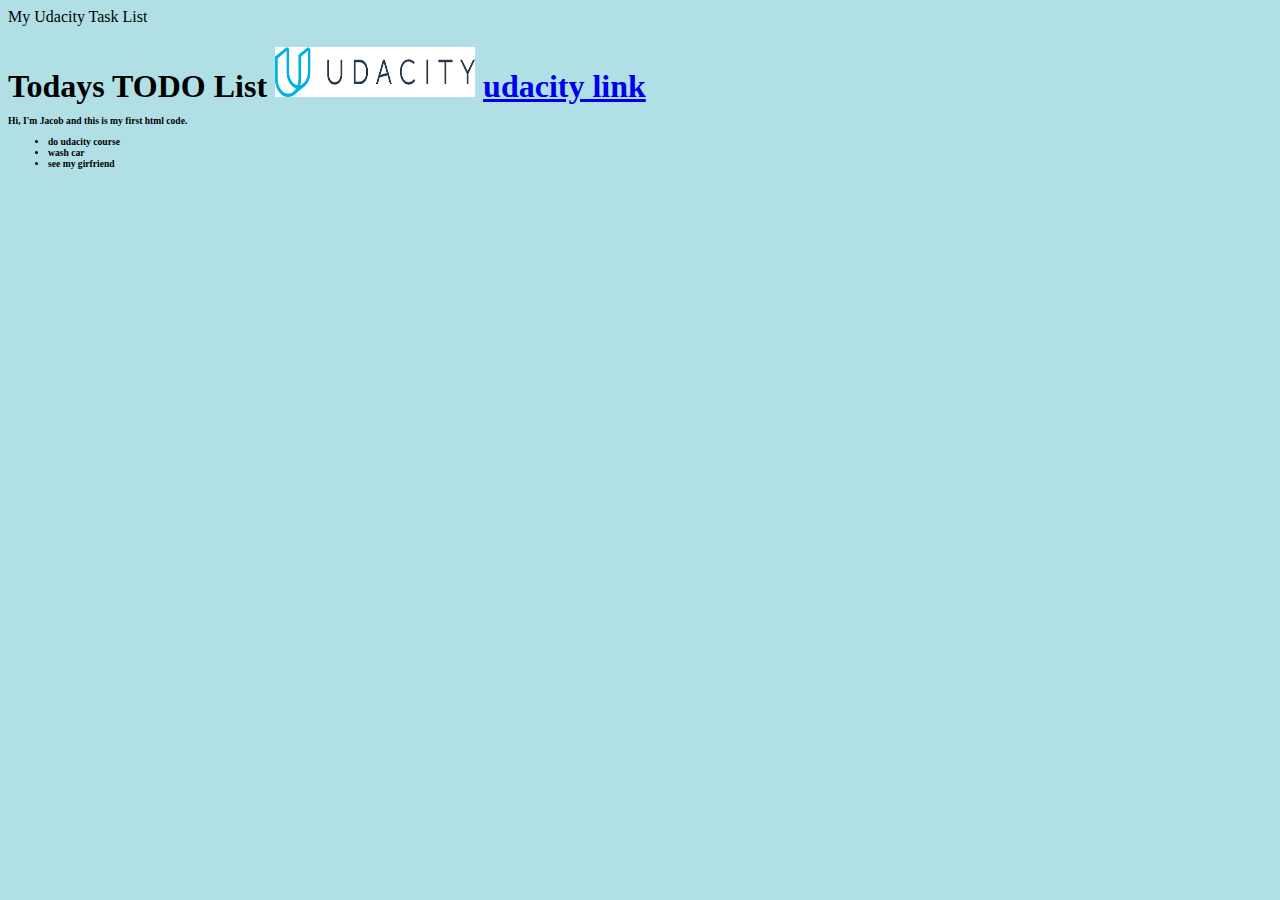
<file: SoftwareEngineering/WebDevelopment/1_exercise_html/index.html>
<! DOCTYPE html>

<html>
  
  <head >
    
    <!-- Heading -->
    My Udacity Task List
    
  </head>
  <body style="background-color:powderblue;">
    
    <h1> Todays TODO List </hq>
    
    <img src=udacity_logo.png style="width:200px;height:50px;">
    
    <a href="https://www.udacity.com"
       >udacity link</a>
    
    
    <p style="font-family:verdana;font-size:30%;">
      Hi, I'm Jacob and this is my first html code.		</p>
    
    <ul style="font-family:verdana;font-size:30%;">
  <li>do udacity course</li>
  <li>wash car</li>
  <li>see my girfriend</li>
    </ul>
    

    <!-- TODO: Get creative and add anything else you would like to add. The W3Schools website has a wealth of information about html tags. See: https://www.w3schools.com/tags -->
 
  </body>
  
</html>
</file>
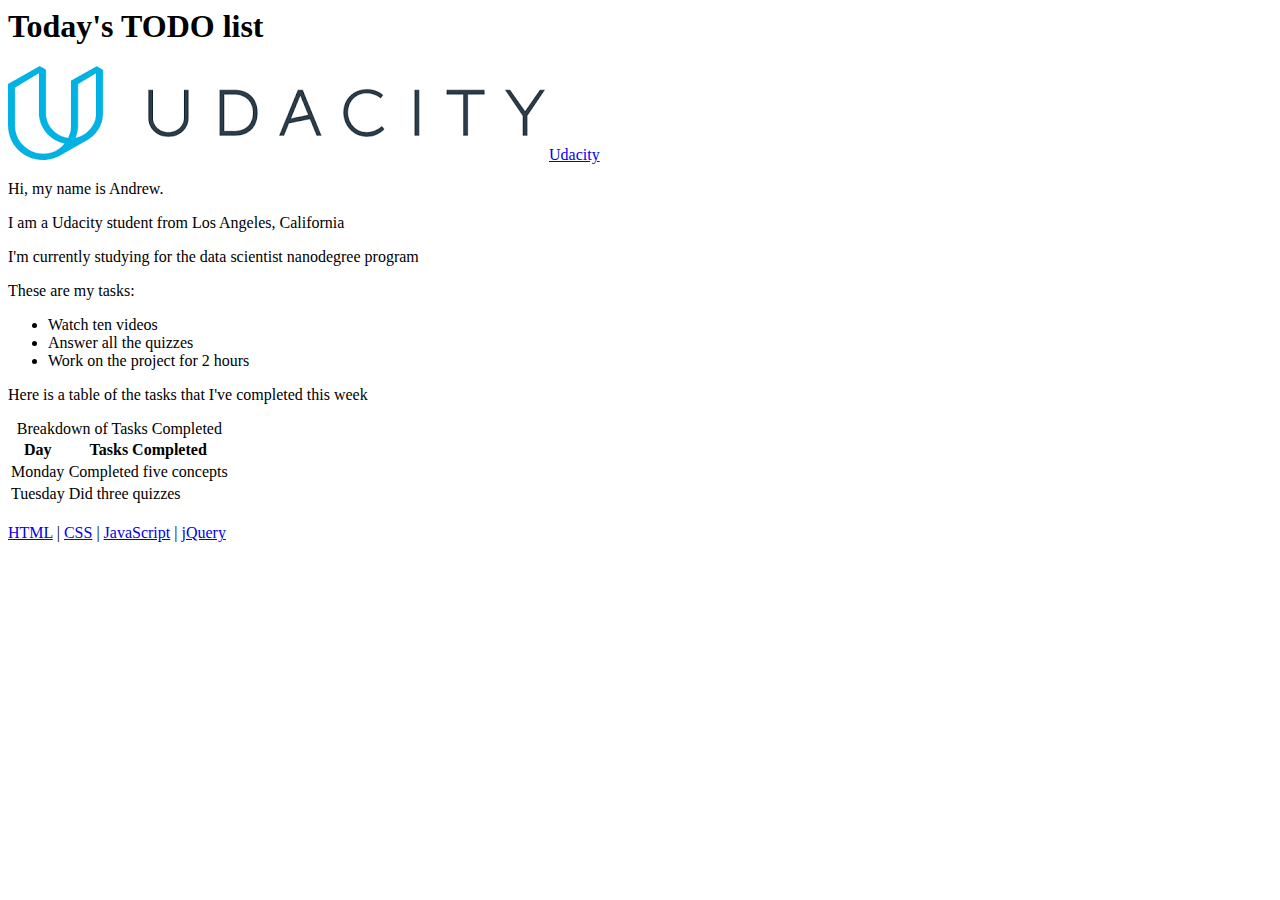
<file: SoftwareEngineering/WebDevelopment/2_exercise_html/index.html>
<! DOCTYPE html>

<html>
  
  <head>
    <title>Udacity Task List</title>
  </head>
  <body>
    <h1>Today's TODO list</h1>
    <img src='udacity_logo.png' alt='Udacity Logo'>
    <!-- TODO: add an id to the Udacity link tag -->
    <a id="udacity_link" href="https://www.udacity.com">Udacity</a>    
    <!-- TODO: Wrap the following paragraphs and list with a 
       div tag. Add an id to the div tag called main-content -->
    <!-- TODO: add a class to the the next two paragraphs
after this comment. Call the class bold-paragraph -->
    <div id="top_paragraph" >
      <p class="bold_text">
        Hi, my name is Andrew.
      </p>
      <p class="bold_text">
        I am a Udacity student from Los Angeles, California
      </p>
      <p>I'm currently studying for the data scientist nanodegree program</p>
      <p>These are my tasks:</p>
    </div>
      <ul>
          <li>Watch ten videos</li>
          <li>Answer all the quizzes</li>
          <li>Work on the project for 2 hours</li>
      </ul>
      <p>Here is a table of the tasks that I've completed this week</p>
    <table>
      <caption>Breakdown of Tasks Completed</caption>
      <tr>
        <th>Day</th>
        <th>Tasks Completed</th>
      </tr>
      <tr>
        <td>Monday</td>
        <td>Completed five concepts</td>
      </tr>
      <tr>
        <td>Tuesday</td>
        <td>Did three quizzes</td>
    </table>

    <br>
    <nav>
      <a href="https://www.w3schools.com/html/">HTML</a> |
      <a href="https://www.w3schools.com/w3css/">CSS</a> |
      <a href="https://www.w3schools.com/js/default.asp">JavaScript</a> |
      <a href="https://www.w3schools.com/Jquery/default.asp">jQuery</a>
	</nav>
  </body>
  
</html>
</file>
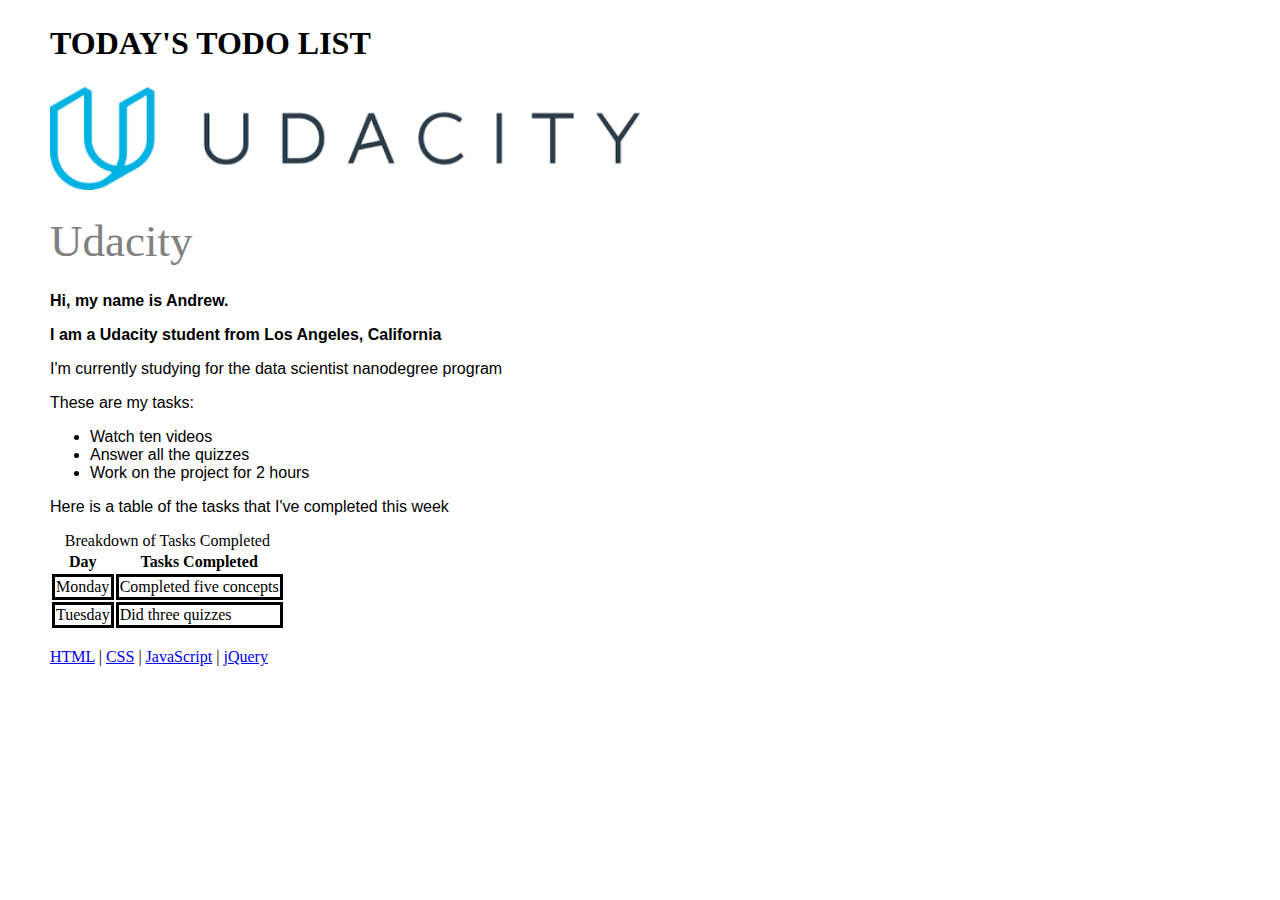
<file: SoftwareEngineering/WebDevelopment/3_exercise_css/index.html>
<! DOCTYPE html>

<html>
  <head>
    <title>Udacity Task List</title>
    <link rel="stylesheet" type="text/css" href="style.css">
  </head>
  <body>
    <h1>Today's TODO list</h1>
    <img src='udacity_logo.png' alt='Udacity Logo'>
    <a id="main-link" href="https://www.udacity.com">Udacity</a>    
    <div id="main-content">
      <p class="bold-paragraph">Hi, my name is Andrew.</p>
      <p class="bold-paragraph">I am a Udacity student from Los Angeles, California</p>
      <p>I'm currently studying for the data scientist nanodegree program</p>
      <p>These are my tasks:</p>
      <ul>
          <li>Watch ten videos</li>
          <li>Answer all the quizzes</li>
          <li>Work on the project for 2 hours</li>
      </ul>
      <p>Here is a table of the tasks that I've completed this week</p>
    </div>
    <table>
      <caption>Breakdown of Tasks Completed</caption>
      <tr>
        <th>Day</th>
        <th>Tasks Completed</th>
      </tr>
      <tr>
        <td>Monday</td>
        <td>Completed five concepts</td>
      </tr>
      <tr>
        <td>Tuesday</td>
        <td>Did three quizzes</td>
    </table>
    <br>
    <nav>
      <a href="https://www.w3schools.com/html/">HTML</a> |
      <a href="https://www.w3schools.com/w3css/">CSS</a> |
      <a href="https://www.w3schools.com/js/default.asp">JavaScript</a> |
      <a href="https://www.w3schools.com/Jquery/default.asp">jQuery</a>
	</nav>
  </body>
  
</html>
</file>
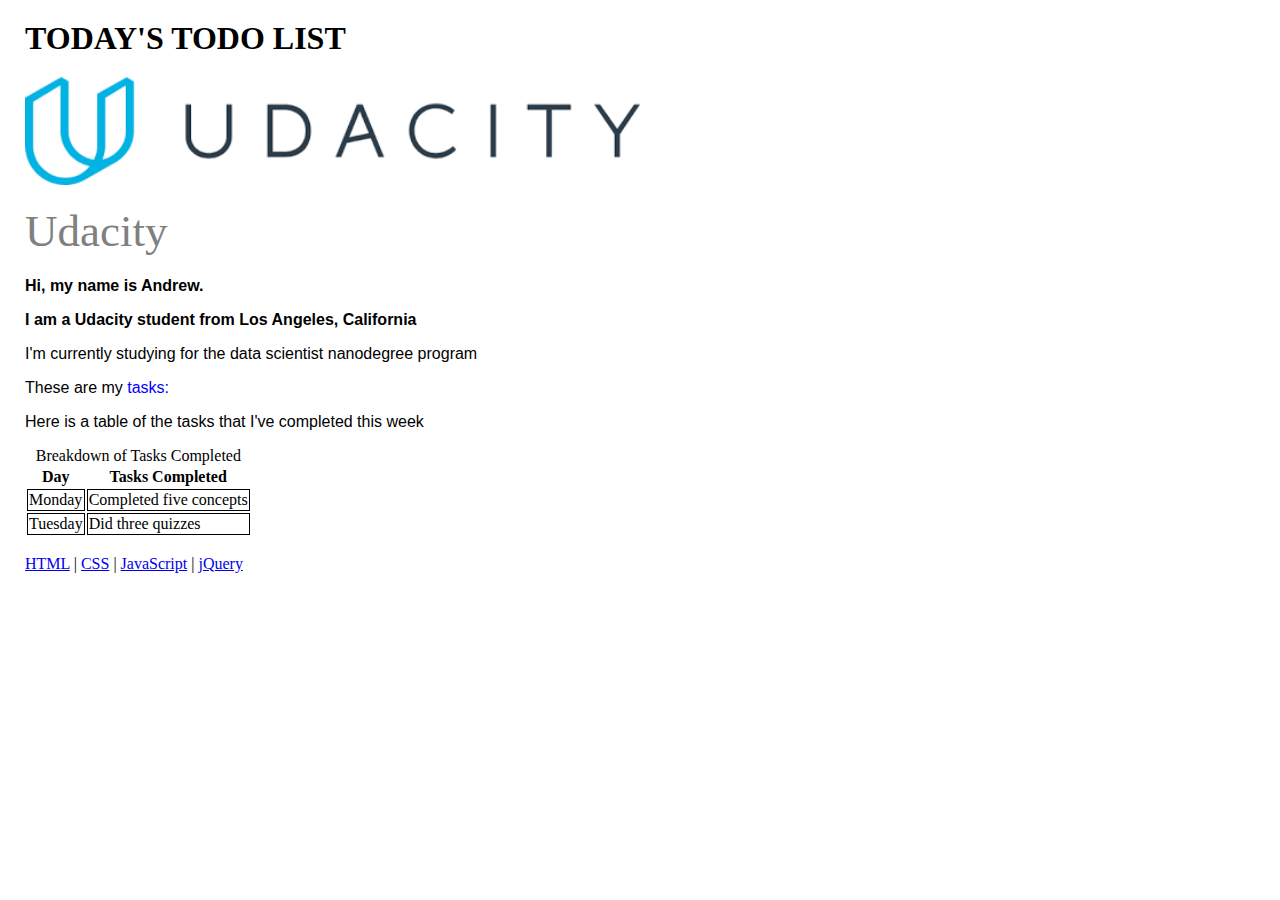
<file: SoftwareEngineering/WebDevelopment/4_exercise_jquery/index.html>
<! DOCTYPE html>

<html>
  <head>
    <title>Udacity Task List</title>
	<link rel="stylesheet" type="text/css" href="style.css">
	<script src="https://ajax.googleapis.com/ajax/libs/jquery/3.3.1/jquery.min.js"></script>
    <script src="textchange.js"></script>
  </head>
  <body>
    <h1>Today's TODO list</h1>
    <img src='udacity_logo.png' alt='Udacity Logo'>
    <a id="main-link" href="https://www.udacity.com">Udacity</a>    
    <div id="main-content">
      <p class="bold-paragraph">Hi, my name is Andrew.</p>
      <p class="bold-paragraph">I am a Udacity student from Los Angeles, California</p>
      <p>I'm currently studying for the data scientist nanodegree program</p>
      <p>These are my <span class="blue_text" id="fade_in_tasks">tasks:</span></p>
      <ul>
          <li>Watch ten videos</li>
          <li>Answer all the quizzes</li>
          <li>Work on the project for 2 hours</li>
      </ul>
      <p>Here is a table of the tasks that I've completed this week</p>
    </div>
    <table>
      <caption>Breakdown of Tasks Completed</caption>
      <tr>
        <th>Day</th>
        <th>Tasks Completed</th>
      </tr>
      <tr>
        <td>Monday</td>
        <td>Completed five concepts</td>
      </tr>
      <tr>
        <td>Tuesday</td>
        <td>Did three quizzes</td>
    </table>
    <br>
    <nav>
      <a href="https://www.w3schools.com/html/">HTML</a> |
      <a href="https://www.w3schools.com/w3css/">CSS</a> |
      <a href="https://www.w3schools.com/js/default.asp">JavaScript</a> |
      <a href="https://www.w3schools.com/Jquery/default.asp">jQuery</a>
	</nav>
  </body>
  
</html>
</file>
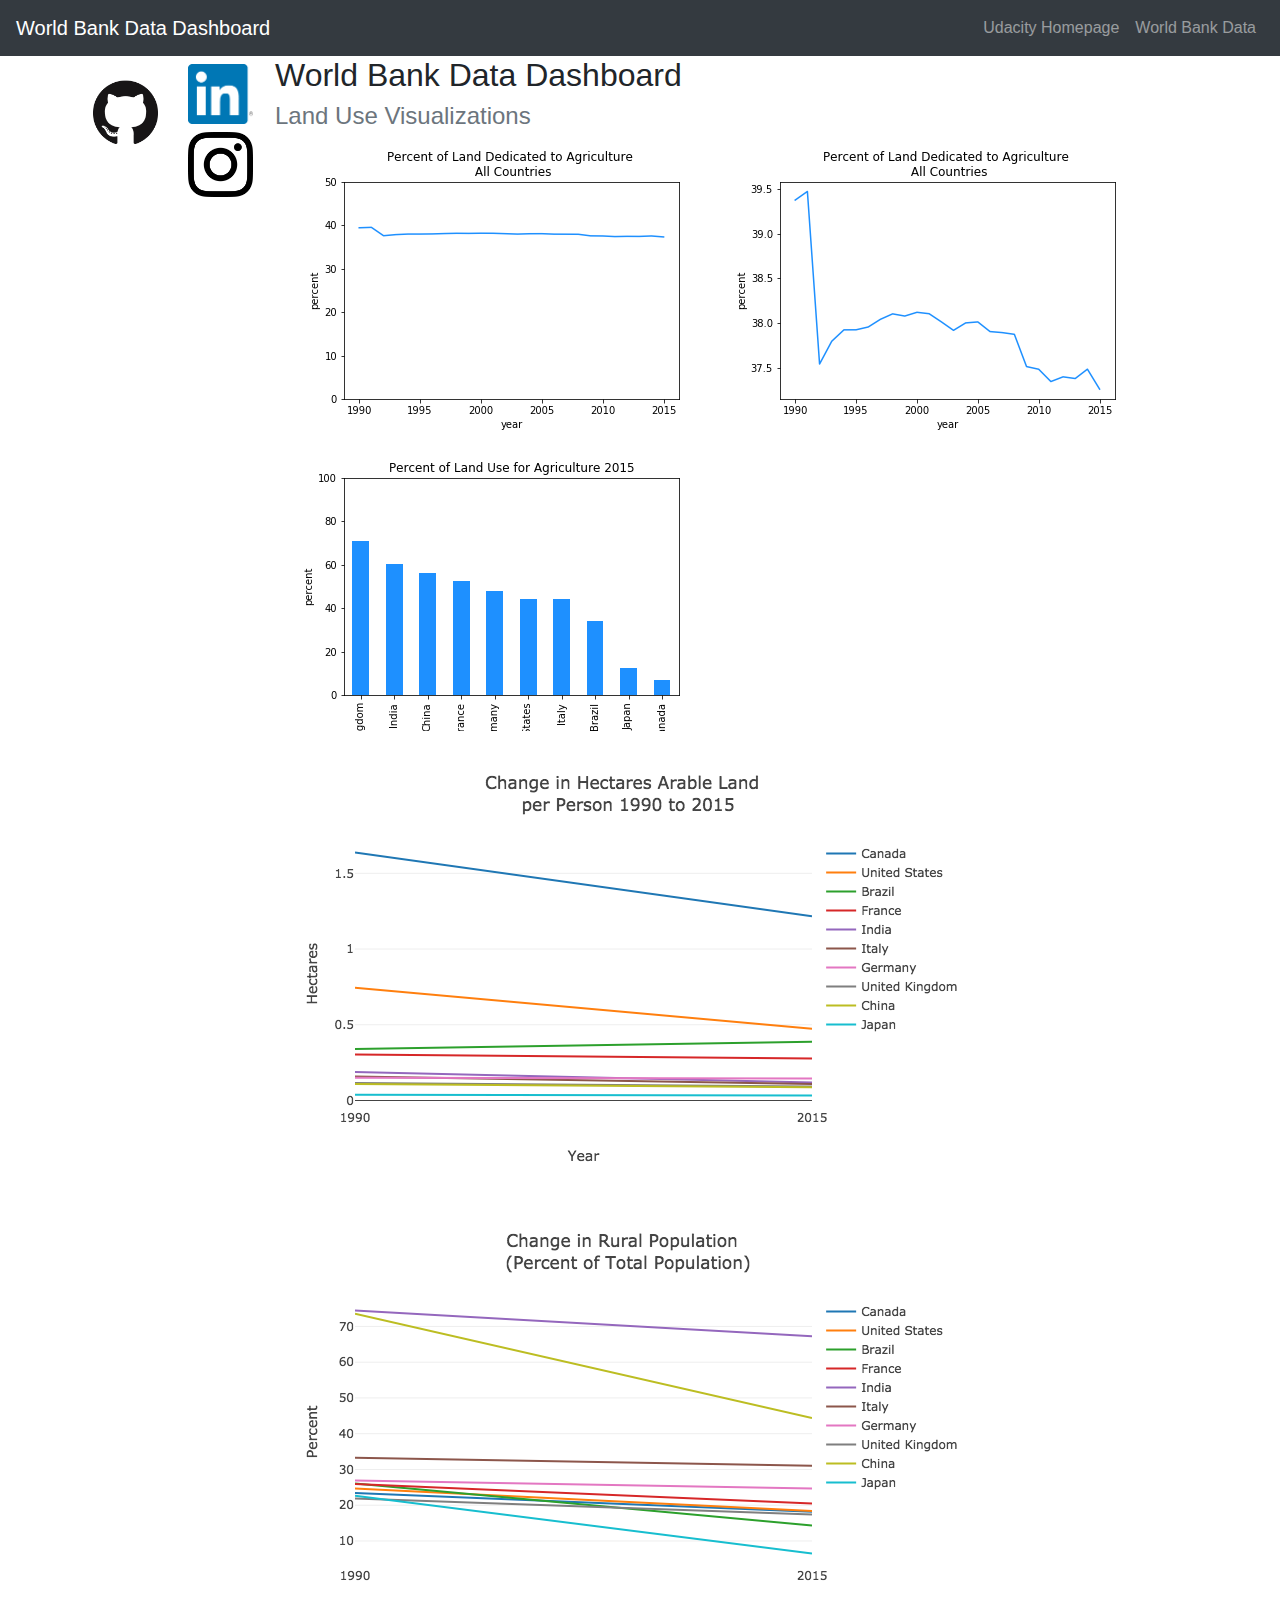
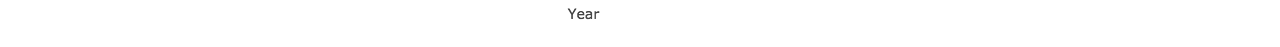
<file: SoftwareEngineering/WebDevelopment/5_exercise_bootstrap/index.html>
<!doctype html>
<html lang="en">  
  <head>
    <!-- Required meta tags -->
    <meta charset="utf-8">
    <meta name="viewport" content="width=device-width, initial-scale=1, shrink-to-fit=no">

    <!-- Bootstrap CSS -->
    <link rel="stylesheet" href="https://maxcdn.bootstrapcdn.com/bootstrap/4.0.0/css/bootstrap.min.css" integrity="sha384-Gn5384xqQ1aoWXA+058RXPxPg6fy4IWvTNh0E263XmFcJlSAwiGgFAW/dAiS6JXm" crossorigin="anonymous">
    <!-- title of the page to Data Dashboard -->
    <title>World Bank Data Dashboard</title>
  </head>
  <body>
    
    
    <!-- 
Navbar, with right alignment of links in desktop mode
-->
    <nav class="navbar navbar-expand-lg navbar-dark bg-dark ">
  <a class="navbar-brand" href="#">World Bank Data Dashboard</a>
  <button class="navbar-toggler" type="button" data-toggle="collapse" data-target="#navbarNav" aria-controls="navbarNav " aria-expanded="false" aria-label="Toggle navigation">
    <span class="navbar-toggler-icon"></span>
  </button>
  <div class="collapse navbar-collapse" id="navbarNav">
    <ul class="navbar-nav ml-auto">
      <li class="nav-item">
        <a class="nav-link" href="https://www.udacity.com/course/data-scientist-nanodegree--nd025">Udacity Homepage</a>
      </li>
      <li class="nav-item">
        <a class="nav-link" href="https://data.worldbank.org/">World Bank Data</a>
    </ul>
  </div>
</nav>


    <!-- TODO: Create a div with the row class. Inside this row, there should be three columns of the following size and in the following order:
        - col-1
        - col-1
        - col-10
    -->

    <div class="container">
  <div class="row">
    <div class="col-1">
      <!-- In the first column, link to github profile --> 
      <a href="https://github.com/jhmarlow"> 
        <img src="assets/githublogo.png"  alt="github" class="img-fluid mt-4 ml-2"> 
      </a>

    </div>
    <div class="col-1">
          <!-- TODO: In the second column, put a link to your linkedin profile and your instagram account.  Also, add a border to the right side of the column -->
             <a href="https://www.linkedin.com/in/jacob-marlow-207645112/"> 
        <img src="assets/linkedinlogo.png"  alt="github" class="img-fluid mt-2 ml-2"> 
      </a>
      
                   <a href="https://www.instagram.com/jacobhmarlow/"> 
        <img src="assets/instagram.png"  alt="github" class="img-fluid mt-2 ml-2"> 
      </a>
    </div>
    <div class="col-10">
          <!-- TODO: In the third column, 
     add an h2 header and an h4 header that says Land Use Visualizations. -->
      <!-- TODO: In the third column underneath the h2 and h4 tags, you'll place the five visualizations plot1.png, plot2.png...plot5.png. First, wrap them in a container class. -->
      
      <h2>World Bank Data Dashboard</h2>
      <h4 class="text-muted">Land Use Visualizations</h4>
      
      <div class="row-3">
      
      <div class="container">
        <img src="assets/plot1.png" 
             alt="plot1" class="img-fluid mt-2">
            
        <img src="assets/plot2.png"
             alt="plot2" class="img-fluid mt-2">

        <img src="assets/plot3.png"
             alt="plot3" class="img-fluid mt-2">
    
       </div>
        
      <div class="row-6">
      
        <img src="assets/plot4.png"
             alt="plot4" class="img-fluid mt-2">

        <img src="assets/plot5.png"
             alt="plot5" class="img-fluid mt-2">
      </div>

    </div>
  </div>
</div>
      </div>
          
    
        
<!-- TODO: Add margins and padding where appropriate. In Bootstrap you can add margins using classes: mr-3 would be margin-right 3. mr-5 would be a larger right margin. You can use mt, mb, ml, mr, pt, pb, pl, pr where t, b, l and r stand for top, bottom, left and right.
-->

<!-- TODO: paste your HTML into the W3C html validator. Fix any errors that come up: https://validator.w3.org/#validate_by_input -->
    
    

    <!-- Optional JavaScript -->
    <!-- jQuery first, then Popper.js, then Bootstrap JS -->
<script src="https://code.jquery.com/jquery-3.2.1.slim.min.js" integrity="sha384-KJ3o2DKtIkvYIK3UENzmM7KCkRr/rE9/Qpg6aAZGJwFDMVNA/GpGFF93hXpG5KkN" crossorigin="anonymous"></script>
    <script src="https://cdnjs.cloudflare.com/ajax/libs/popper.js/1.12.9/umd/popper.min.js" integrity="sha384-ApNbgh9B+Y1QKtv3Rn7W3mgPxhU9K/ScQsAP7hUibX39j7fakFPskvXusvfa0b4Q" crossorigin="anonymous"></script>
    <script src="https://maxcdn.bootstrapcdn.com/bootstrap/4.0.0/js/bootstrap.min.js" integrity="sha384-JZR6Spejh4U02d8jOt6vLEHfe/JQGiRRSQQxSfFWpi1MquVdAyjUar5+76PVCmYl" crossorigin="anonymous"></script>
  </body>
</html>
</file>
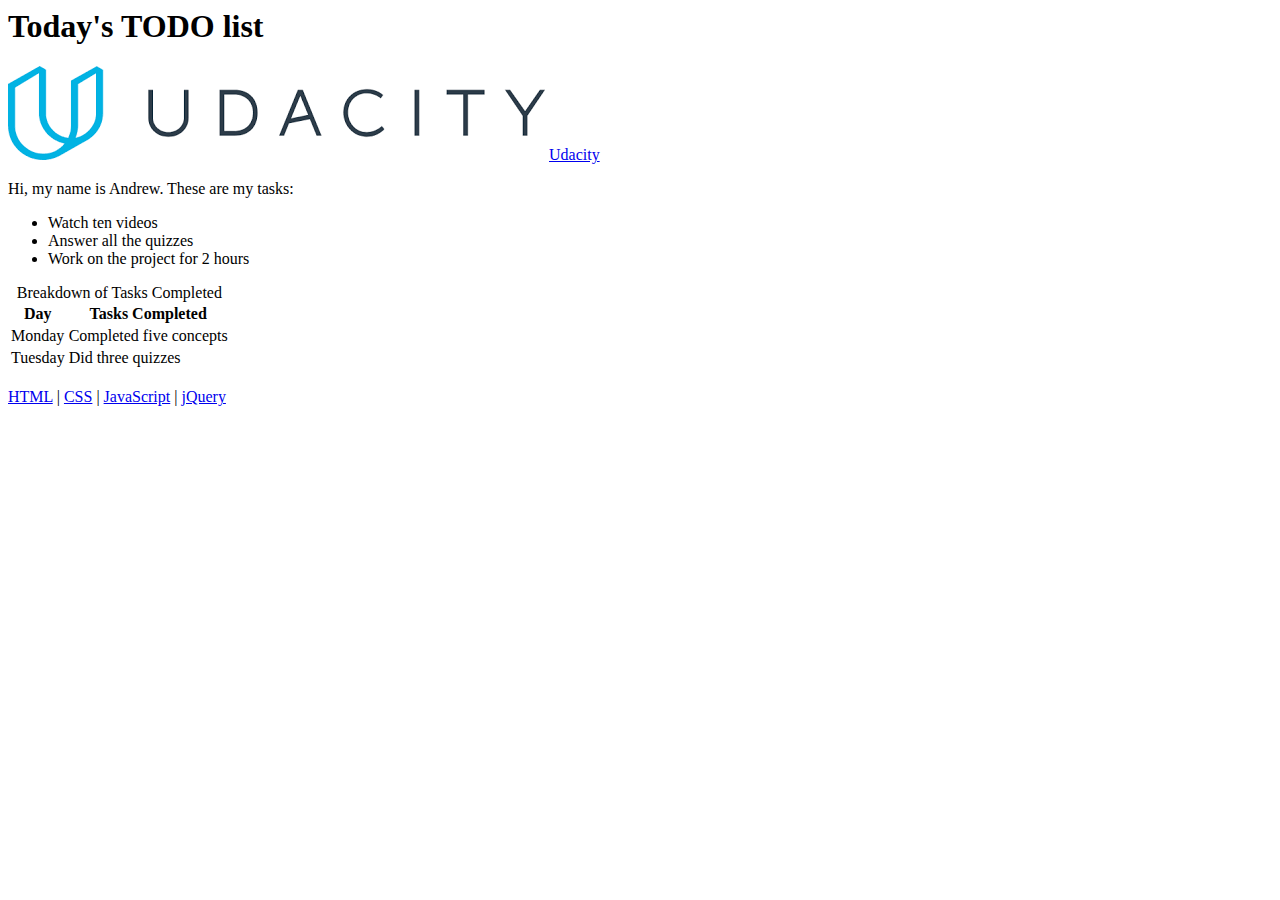
<file: SoftwareEngineering/WebDevelopment/1_exercise_html/example_answer.html>
<! DOCTYPE html>

<html>
  
  <head>
    <title>Udacity Task List</title>
  </head>
  <body>
    <h1>Today's TODO list</h1>
    <img src='udacity_logo.png' alt='Udacity Logo'>
    <a href="https://www.udacity.com">Udacity</a>    
    <!-- TODO: Use a paragraph tag. Inside the paragraph tag, introduce yourself -->
    <p>Hi, my name is Andrew. These are my tasks:</p>
    <ul>
      <li>Watch ten videos</li>
      <li>Answer all the quizzes</li>
      <li>Work on the project for 2 hours</li>
    </ul>
    
    <!-- TODO: Get creative and add anything else youl would like to add. The W3Schools website has a wealth of information about html tags. See: https://www.w3schools.com/tags -->
    <table>
      <caption>Breakdown of Tasks Completed</caption>
      <tr>
        <th>Day</th>
        <th>Tasks Completed</th>
      </tr>
      <tr>
        <td>Monday</td>
        <td>Completed five concepts</td>
      </tr>
      <tr>
        <td>Tuesday</td>
        <td>Did three quizzes</td>
    </table>

    <br>
    <nav>
      <a href="https://www.w3schools.com/html/">HTML</a> |
      <a href="https://www.w3schools.com/w3css/">CSS</a> |
      <a href="https://www.w3schools.com/js/default.asp">JavaScript</a> |
      <a href="https://www.w3schools.com/Jquery/default.asp">jQuery</a>
	</nav>
  </body>
  
</html>
</file>
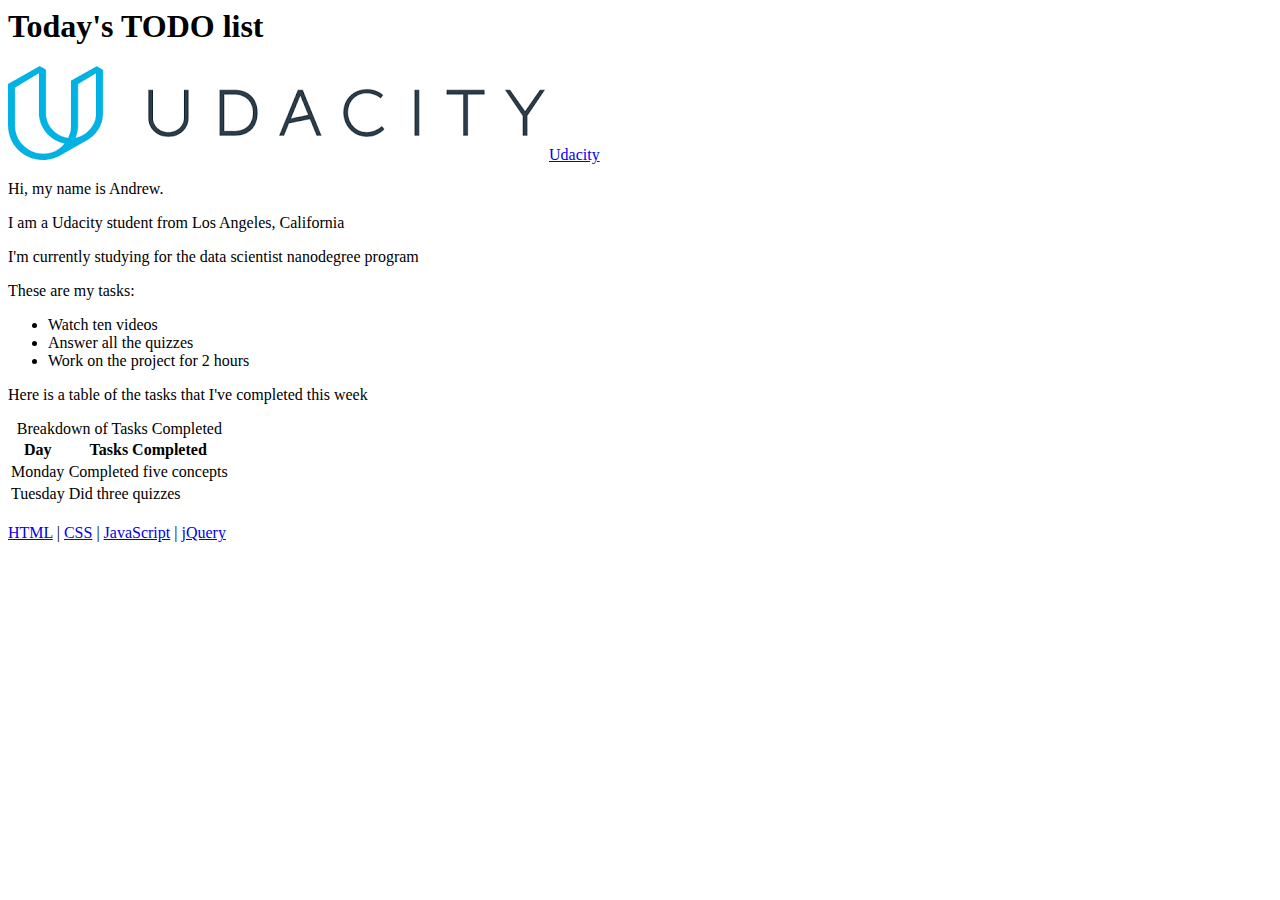
<file: SoftwareEngineering/WebDevelopment/2_exercise_html/example_answer.html>
<! DOCTYPE html>

<html>
  
  <head>
    <title>Udacity Task List</title>
  </head>
  <body>
    <h1>Today's TODO list</h1>
    <img src='udacity_logo.png' alt='Udacity Logo'>
    <!-- TODO: add an id to the Udacity link tag -->
    <a id="main-link" href="https://www.udacity.com">Udacity</a>    
    <!-- TODO: Wrap the following paragraphs and list with a 
       div tag. Add an id to the div tag called main-content -->
    <!-- TODO: add a class to the the next two paragraphs
after this comment. Call the class bold-paragraph -->
    <div id="main-content">
      <p class="bold-paragraph">Hi, my name is Andrew.</p>
      <p class="bold-paragraph">I am a Udacity student from Los Angeles, California</p>
      <p>I'm currently studying for the data scientist nanodegree program</p>
      <p>These are my tasks:</p>
      <ul>
          <li>Watch ten videos</li>
          <li>Answer all the quizzes</li>
          <li>Work on the project for 2 hours</li>
      </ul>
      <p>Here is a table of the tasks that I've completed this week</p>
    </div>
    <table>
      <caption>Breakdown of Tasks Completed</caption>
      <tr>
        <th>Day</th>
        <th>Tasks Completed</th>
      </tr>
      <tr>
        <td>Monday</td>
        <td>Completed five concepts</td>
      </tr>
      <tr>
        <td>Tuesday</td>
        <td>Did three quizzes</td>
    </table>

    <br>
    <nav>
      <a href="https://www.w3schools.com/html/">HTML</a> |
      <a href="https://www.w3schools.com/w3css/">CSS</a> |
      <a href="https://www.w3schools.com/js/default.asp">JavaScript</a> |
      <a href="https://www.w3schools.com/Jquery/default.asp">jQuery</a>
	</nav>  </body>
  
</html>
</file>
<file: SoftwareEngineering/WebDevelopment/3_exercise_css/style.css>
/* TODO:
- add a left margin of 25px and a right margin of 25px to the body tag */
body {
  margin-left:50px;
  margin-right:50px;
}

/* TODO: h1 header
- change the h1 header to all capital letters 
- add a top and bottom margin of 20px
hint: https://www.w3schools.com/cssref/pr_text_text-transform.asp*/
h1 {
  text-transform: uppercase;
  margin-top:25px;
  margin-bottom:25px;
  
}

/* TODO: img
- make the Udacity logo only half the width of the screen
hint: https://www.w3schools.com/css/css_dimension.asp
*/
img {
  width: 50%;
}

/* TODO: Udacity link 
- make the Udacity link on its own line instead of next to the image
- give the link a top and bottom margin of 20px
- remove the underline
- increase the font to 45px
- change the font color to gray
hint: the block value might be of interest
https://www.w3schools.com/cssref/pr_class_display.asp
hint: make sure to specify the Udacity link using the id; otherwise all links will be styled like the Udacity link
*/
#main-link {
  display: block;
  margin-top:25px;
  margin-bottom:25px;
  text-decoration:none;
  color:gray;
  font-size:45px;
}

/* TODO: Div main-content id
- change the font of all elements inside the #main-content div to helvetica
hint: https://www.w3schools.com/cssref/pr_font_font-family.asp
*/

#main-content {
  font-family:helvetica;
  
}

/* TODO: bold-paragraph class
- for the paragraphs with the bold-paragraph class, make the text bold
*/
.bold-paragraph {
  font-weight:bold;
}

/* TODO: table
- draw a black border around the td elements in the table
hint: https://www.w3schools.com/css/css_border.asp
*/

td {
  border-style: solid;
}
</file>
<file: SoftwareEngineering/WebDevelopment/4_exercise_jquery/style.css>
body {
 margin-left:25px;
 margin-right:25px; 
}

h1 {
 text-transform:uppercase; 
 margin-top: 20px;
 margin-bottom: 20px;
}

img {
 width:50%; 
}

a#main-link {
  display:block;
  margin-top:20px;
  margin-bottom:20px;
  text-decoration:none;
  font-size:45px;
  color:gray;
}

div#main-content {
  font-family: "helvetica";
}

p.bold-paragraph {
  font-weight:bold;
}

span.blue_text {
	color:blue;  
}

ul {
 display:none; 
}

td {
 border:solid black 1px; 
}
</file>
